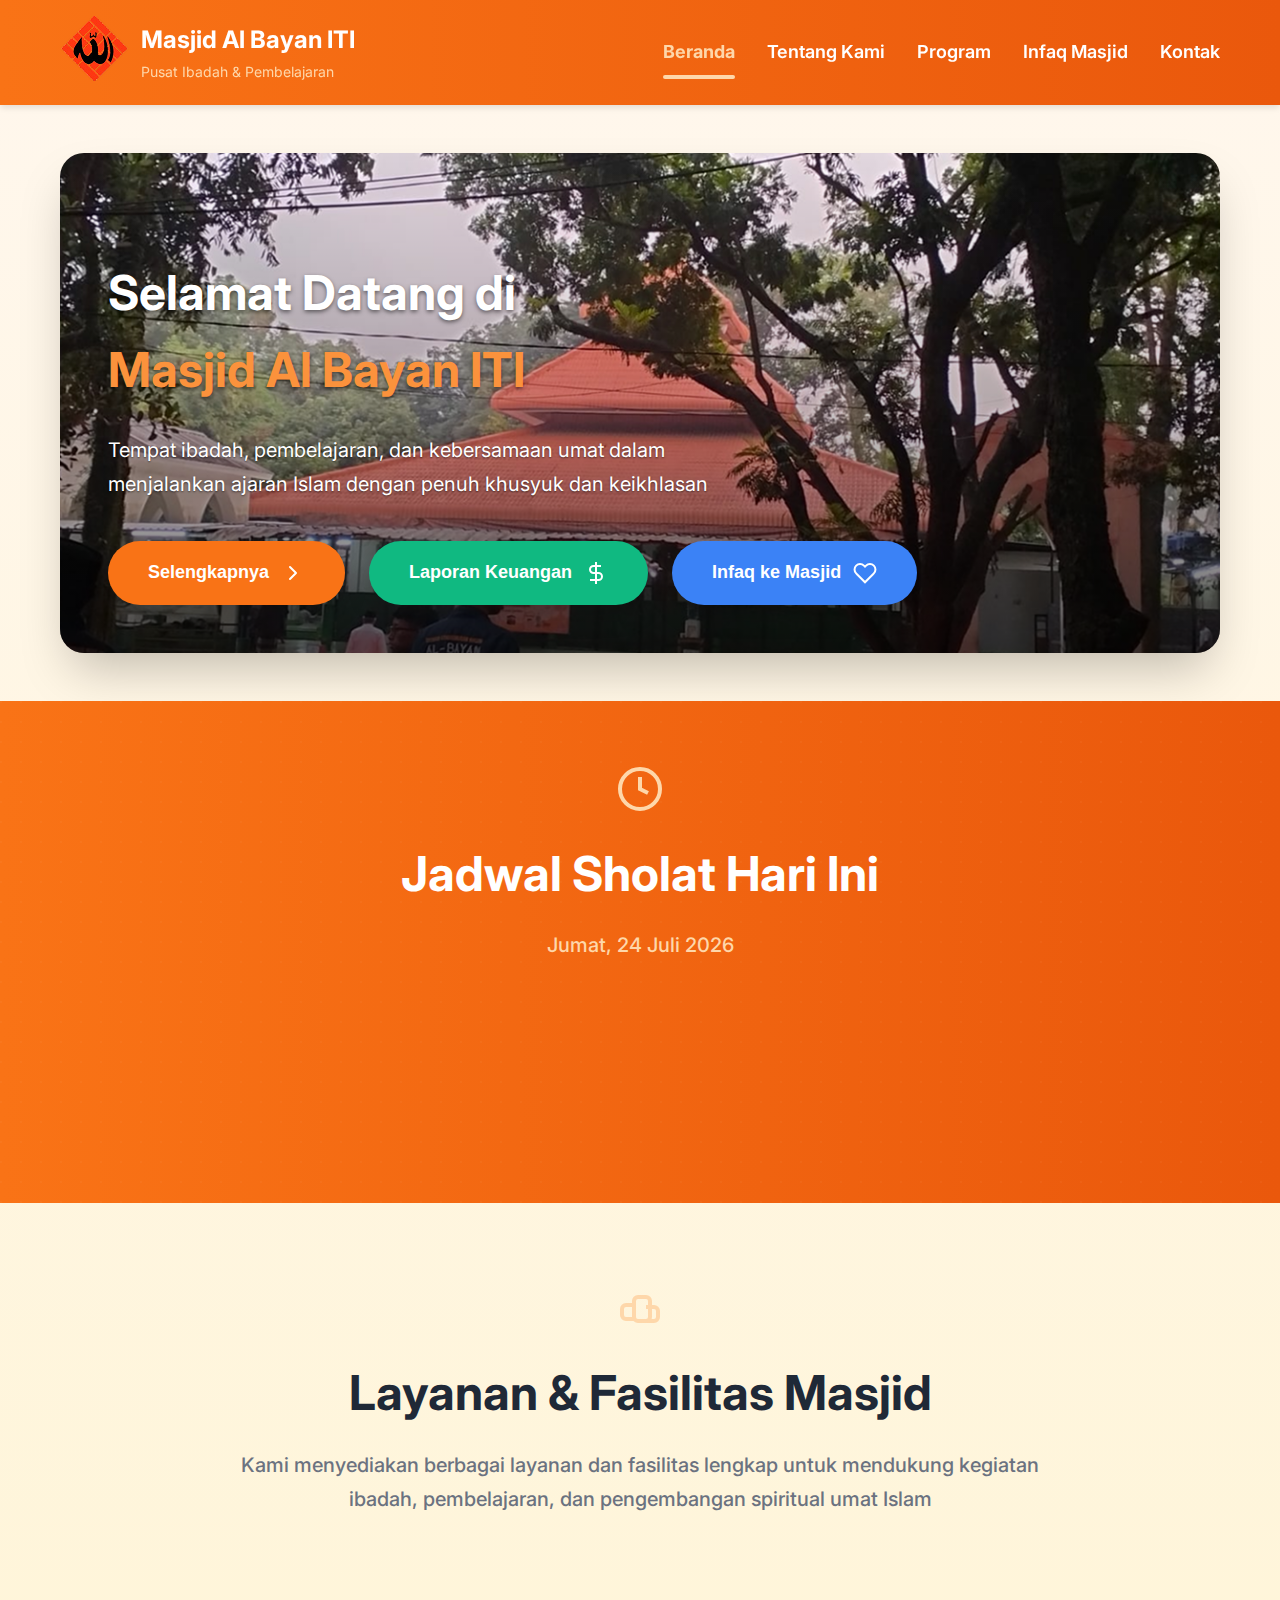
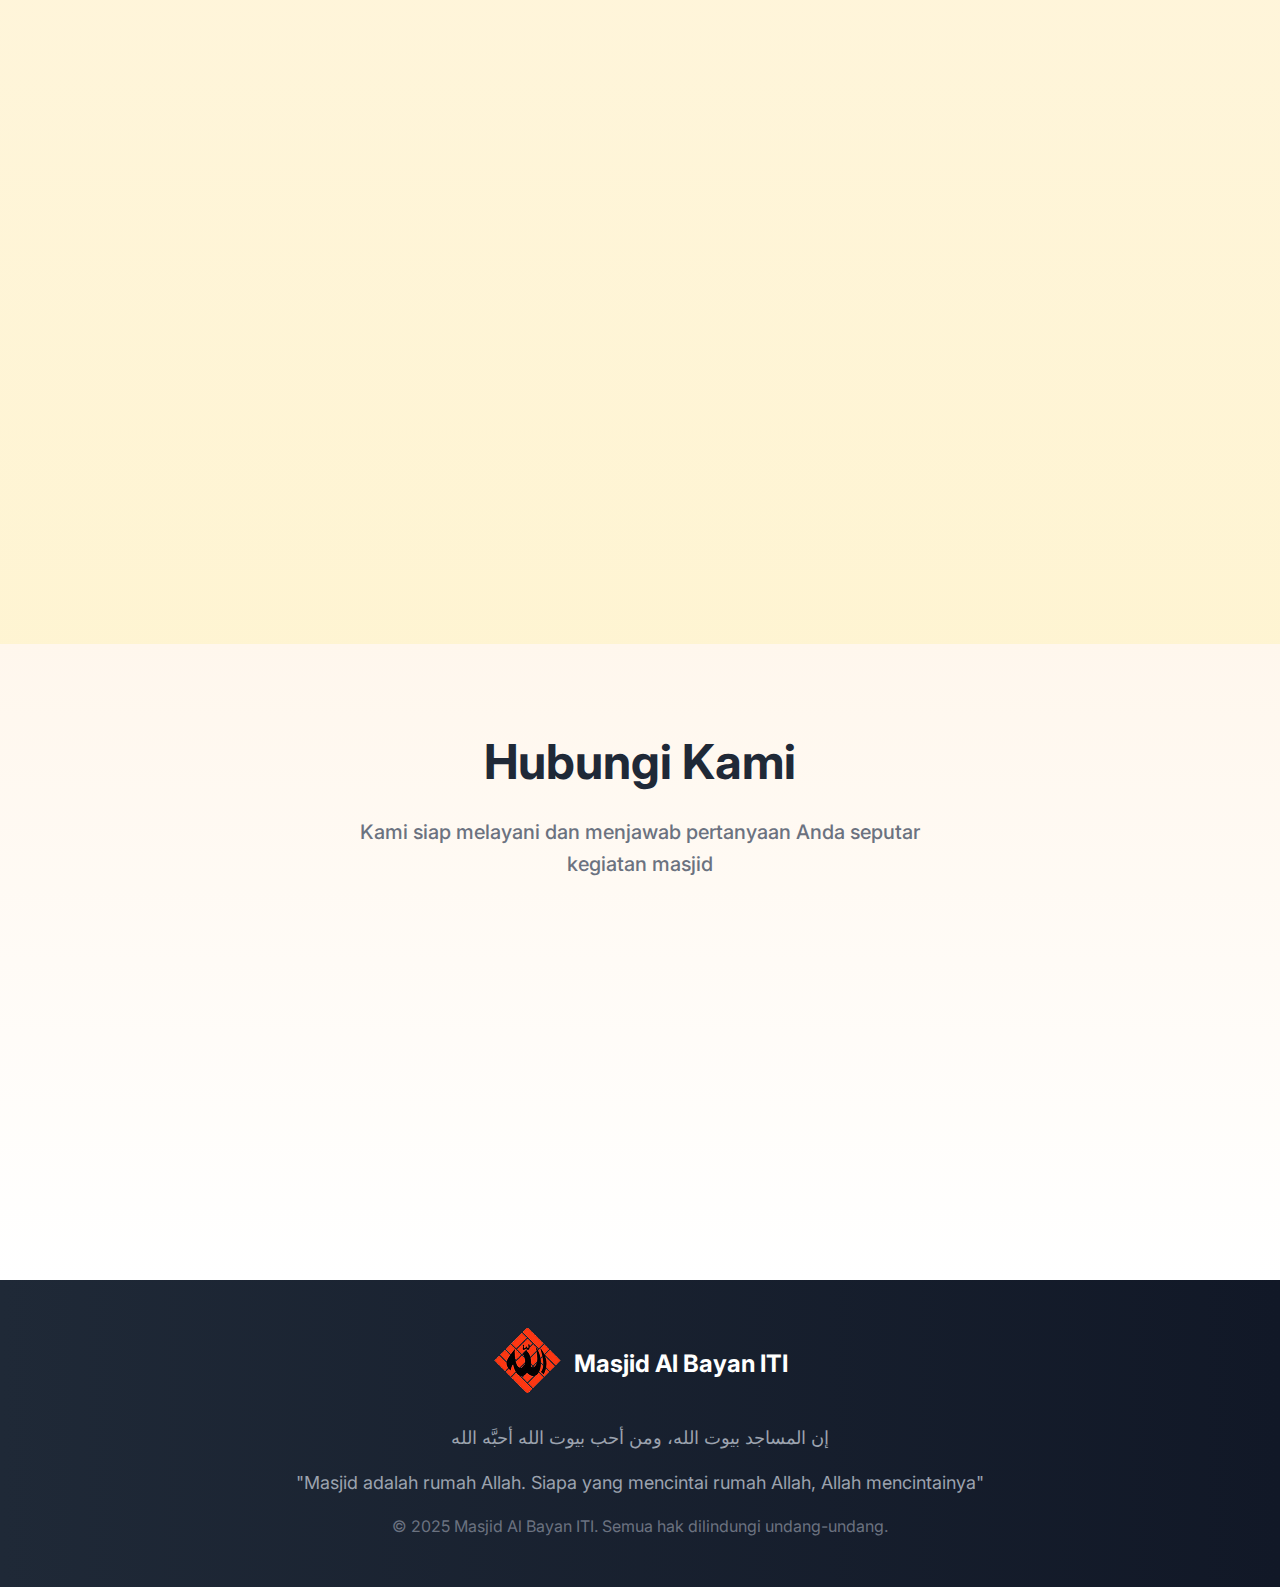
<file: index.html>
<!DOCTYPE html>
<html lang="id">

<head>
    <meta charset="UTF-8">
    <meta name="viewport" content="width=device-width, initial-scale=1.0">
    <meta name="description" content="Masjid Al Bayan ITI - Pusat Ibadah dan Pembelajaran Islam di Jakarta">
    <meta name="keywords" content="masjid, islam, sholat, kajian, infaq, jakarta">
    <title>Masjid Al Bayan ITI | Pusat Ibadah & Pembelajaran</title>
    <link rel="preconnect" href="https://fonts.googleapis.com">
    <link rel="preconnect" href="https://fonts.gstatic.com" crossorigin>
    <link href="https://fonts.googleapis.com/css2?family=Inter:wght@300;400;500;600;700;800;900&display=swap"
        rel="stylesheet">
    <link rel="stylesheet" href="styles.css">
</head>

<body>
    <!-- Header -->
    <header class="header">
        <div class="container">
            <div class="header-content">
                <div class="logo">
                    <a href="index.html"><img src="../assets/logo.png" alt="img_logo"></a>
                    <!-- <div class="logo-icon">
                        <div class="logo-text">الله</div>
                    </div> -->
                    <div class="logo-info">
                        <h1>Masjid Al Bayan ITI</h1>
                        <p>Pusat Ibadah & Pembelajaran</p>
                    </div>
                </div>

                <!-- Desktop Navigation -->
                <nav class="nav-desktop">
                    <a href="#beranda" class="nav-link active">Beranda</a>
                    <a href="../included/tentang-kami.html" class="nav-link">Tentang Kami</a>
                    <a href="#program" class="nav-link">Program</a>
                    <a href="../included/infaq.html" class="nav-link">Infaq Masjid</a>
                    <a href="#kontak" class="nav-link">Kontak</a>
                </nav>

                <!-- Mobile menu button -->
                <button class="mobile-menu-btn" id="mobileMenuBtn">
                    <span class="hamburger"></span>
                    <span class="hamburger"></span>
                    <span class="hamburger"></span>
                </button>
            </div>

            <!-- Mobile Navigation -->
            <nav class="nav-mobile" id="mobileNav">
                <a href="#beranda" class="nav-link-mobile">Beranda</a>
                <a href="../included/tentang-kami.html" class="nav-link-mobile">Tentang Kami</a>
                <a href="#program" class="nav-link-mobile">Program</a>
                <a href="../included/infaq.html" class="nav-link-mobile">Infaq Masjid</a>
                <a href="#kontak" class="nav-link-mobile">Kontak</a>
            </nav>
        </div>
    </header>

    <!-- Hero Section -->
    <section class="hero" id="beranda">
        <div class="container">
            <div class="hero-content">
                <div class="hero-image">
                    <img src="../assets/gambar_beranda.png" alt="Masjid Al Bayan ITI">
                    <div class="hero-overlay"></div>

                    <div class="hero-text">
                        <h2>Selamat Datang di<br><span>Masjid Al Bayan ITI</span></h2>
                        <p>Tempat ibadah, pembelajaran, dan kebersamaan umat dalam menjalankan ajaran Islam dengan penuh
                            khusyuk dan keikhlasan</p>

                        <div class="hero-buttons">
                            <button class="btn btn-orange">
                                Selengkapnya
                                <svg class="btn-icon" viewBox="0 0 24 24" fill="none" stroke="currentColor"
                                    stroke-width="2">
                                    <path d="M9 18l6-6-6-6" stroke-linecap="round" stroke-linejoin="round" />
                                </svg>
                            </button>
                            <button class="btn btn-green" id="btnKeuangan">
                                Laporan Keuangan
                                <svg class="btn-icon" viewBox="0 0 24 24" fill="none" stroke="currentColor"
                                    stroke-width="2">
                                    <line x1="12" y1="1" x2="12" y2="23" />
                                    <path d="M17 5H9.5a3.5 3.5 0 0 0 0 7h5a3.5 3.5 0 0 1 0 7H6" />
                                </svg>
                            </button>
                            <button class="btn btn-blue">
                                Infaq ke Masjid
                                <svg class="btn-icon" viewBox="0 0 24 24" fill="none" stroke="currentColor"
                                    stroke-width="2">
                                    <path
                                        d="M20.84 4.61a5.5 5.5 0 0 0-7.78 0L12 5.67l-1.06-1.06a5.5 5.5 0 0 0-7.78 7.78l1.06 1.06L12 21.23l7.78-7.78 1.06-1.06a5.5 5.5 0 0 0 0-7.78z" />
                                </svg>
                            </button>
                        </div>
                    </div>
                </div>
            </div>
        </div>
    </section>

    <!-- Prayer Times Section -->
    <section class="prayer-times">
        <div class="container">
            <div class="section-header">
                <svg class="section-icon" viewBox="0 0 24 24" fill="none" stroke="currentColor" stroke-width="2">
                    <circle cx="12" cy="12" r="10" />
                    <polyline points="12,6 12,12 16,14" />
                </svg>
                <h3>Jadwal Sholat Hari Ini</h3>
                <p id="currentDate"></p>
            </div>

            <div class="prayer-grid">
                <div class="prayer-card">
                    <h4>Subuh</h4>
                    <p>04:42</p>
                </div>
                <div class="prayer-card active">
                    <h4>Dzuhur</h4>
                    <p>12:00</p>
                    <span class="next-badge">Selanjutnya</span>
                </div>
                <div class="prayer-card">
                    <h4>Ashar</h4>
                    <p>15:20</p>
                </div>
                <div class="prayer-card">
                    <h4>Maghrib</h4>
                    <p>17:53</p>
                </div>
                <div class="prayer-card">
                    <h4>Isya</h4>
                    <p>19:06</p>
                </div>
            </div>
        </div>
    </section>

    <!-- Features Section -->
    <section class="features" id="program">
        <div class="container">
            <div class="section-header">
                <svg class="section-icon" viewBox="0 0 24 24" fill="none" stroke="currentColor" stroke-width="2">
                    <path
                        d="M9 11H5a2 2 0 0 0-2 2v3c0 1.1.9 2 2 2h4m6-6h4a2 2 0 0 1 2 2v3a2 2 0 0 1-2 2h-4m-6 0V9a2 2 0 0 1 2-2h4a2 2 0 0 1 2 2v8a2 2 0 0 1-2 2h-4a2 2 0 0 1-2-2v-1" />
                </svg>
                <h3>Layanan & Fasilitas Masjid</h3>
                <p>Kami menyediakan berbagai layanan dan fasilitas lengkap untuk mendukung kegiatan ibadah,
                    pembelajaran, dan pengembangan spiritual umat Islam</p>
            </div>

            <div class="features-grid">
                <div class="feature-card">
                    <svg class="feature-icon orange" viewBox="0 0 24 24" fill="none" stroke="currentColor"
                        stroke-width="2">
                        <path
                            d="M20.84 4.61a5.5 5.5 0 0 0-7.78 0L12 5.67l-1.06-1.06a5.5 5.5 0 0 0-7.78 7.78l1.06 1.06L12 21.23l7.78-7.78 1.06-1.06a5.5 5.5 0 0 0 0-7.78z" />
                    </svg>
                    <h4>Sholat Berjamaah</h4>
                    <p>Lima waktu sholat wajib dan sholat sunnah berjamaah setiap hari dengan imam yang berpengalaman
                    </p>
                </div>
                <div class="feature-card">
                    <svg class="feature-icon green" viewBox="0 0 24 24" fill="none" stroke="currentColor"
                        stroke-width="2">
                        <path d="M4 19.5A2.5 2.5 0 0 1 6.5 17H20" />
                        <path d="M6.5 2H20v20H6.5A2.5 2.5 0 0 1 4 19.5v-15A2.5 2.5 0 0 1 6.5 2z" />
                    </svg>
                    <h4>Kajian Islam</h4>
                    <p>Pengajian rutin dan kajian Al-Quran untuk memperdalam ilmu agama dan pemahaman Islam</p>
                </div>
                <div class="feature-card">
                    <svg class="feature-icon blue" viewBox="0 0 24 24" fill="none" stroke="currentColor"
                        stroke-width="2">
                        <path d="M17 21v-2a4 4 0 0 0-4-4H5a4 4 0 0 0-4 4v2" />
                        <circle cx="9" cy="7" r="4" />
                        <path d="M23 21v-2a4 4 0 0 0-3-3.87" />
                        <path d="M16 3.13a4 4 0 0 1 0 7.75" />
                    </svg>
                    <h4>Kegiatan Sosial</h4>
                    <p>Program bakti sosial dan pemberdayaan masyarakat sekitar dengan berbagai kegiatan positif</p>
                </div>
                <div class="feature-card">
                    <svg class="feature-icon purple" viewBox="0 0 24 24" fill="none" stroke="currentColor"
                        stroke-width="2">
                        <rect x="3" y="4" width="18" height="18" rx="2" ry="2" />
                        <line x1="16" y1="2" x2="16" y2="6" />
                        <line x1="8" y1="2" x2="8" y2="6" />
                        <line x1="3" y1="10" x2="21" y2="10" />
                    </svg>
                    <h4>Event Islami</h4>
                    <p>Perayaan hari besar Islam dan acara keagamaan khusus sepanjang tahun</p>
                </div>
            </div>
        </div>
    </section>

    <!-- Contact Section -->
    <section class="contact" id="kontak">
        <div class="container">
            <div class="section-header">
                <h3>Hubungi Kami</h3>
                <p>Kami siap melayani dan menjawab pertanyaan Anda seputar kegiatan masjid</p>
            </div>

            <div class="contact-grid">
                <div class="contact-card">
                    <svg class="contact-icon orange" viewBox="0 0 24 24" fill="none" stroke="currentColor"
                        stroke-width="2">
                        <path d="M21 10c0 7-9 13-9 13s-9-6-9-13a9 9 0 0 1 18 0z" />
                        <circle cx="12" cy="10" r="3" />
                    </svg>
                    <h4>Alamat</h4>
                    <p>Jl. Raya Puspitek No.101<br>Setu, Kec. Setu, Kota Tangerang Selatan, Banten 15314</p>
                </div>
                <div class="contact-card">
                    <svg class="contact-icon green" viewBox="0 0 24 24" fill="none" stroke="currentColor"
                        stroke-width="2">
                        <path
                            d="M22 16.92v3a2 2 0 0 1-2.18 2 19.79 19.79 0 0 1-8.63-3.07 19.5 19.5 0 0 1-6-6 19.79 19.79 0 0 1-3.07-8.67A2 2 0 0 1 4.11 2h3a2 2 0 0 1 2 1.72 12.84 12.84 0 0 0 .7 2.81 2 2 0 0 1-.45 2.11L8.09 9.91a16 16 0 0 0 6 6l1.27-1.27a2 2 0 0 1 2.11-.45 12.84 12.84 0 0 0 2.81.7A2 2 0 0 1 22 16.92z" />
                    </svg>
                    <h4>Telepon</h4>
                    <p>+62 21 1234 5678<br>+62 812 3456 7890</p>
                </div>
                <div class="contact-card">
                    <svg class="contact-icon blue" viewBox="0 0 24 24" fill="none" stroke="currentColor"
                        stroke-width="2">
                        <path d="M4 4h16c1.1 0 2 .9 2 2v12c0 1.1-.9 2-2 2H4c-1.1 0-2-.9-2-2V6c0-1.1.9-2 2-2z" />
                        <polyline points="22,6 12,13 2,6" />
                    </svg>
                    <h4>Email</h4>
                    <p>info@masjidalbayaniti.id<br>admin@masjidalbayaniti.id</p>
                </div>
            </div>
        </div>
    </section>

    <!-- Footer -->
    <footer class="footer">
        <div class="container">
            <div class="footer-content">
                <div class="footer-logo">
                    <a href="index.html"><img src="../assets/logo.png" alt="img_logo"></a>
                    <h3>Masjid Al Bayan ITI</h3>
                </div>
                <p class="footer-quote">إن المساجد بيوت الله، ومن أحب بيوت الله أحبَّه الله</p>
                <p class="footer-quote">"Masjid adalah rumah Allah. Siapa yang mencintai rumah Allah, Allah
                    mencintainya"</p>
                <p class="footer-copyright">© 2025 Masjid Al Bayan ITI. Semua hak dilindungi undang-undang.</p>
            </div>
        </div>
    </footer>

    <script src="script.js"></script>
</body>

</html>
</file>
<file: styles.css>
* {
    margin: 0;
    padding: 0;
    box-sizing: border-box;
}

body {
    font-family: 'Inter', -apple-system, BlinkMacSystemFont, 'Segoe UI', Roboto, sans-serif;
    line-height: 1.6;
    color: #333;
    background: linear-gradient(to bottom, #fff7ed, #fef3c7);
    min-height: 100vh;
}

.container {
    max-width: 1200px;
    margin: 0 auto;
    padding: 0 20px;
}

/* Header Styles */
.header {
    background: linear-gradient(to right, #f97316, #ea580c);
    box-shadow: 0 4px 6px -1px rgba(0, 0, 0, 0.1);
    position: sticky;
    top: 0;
    z-index: 1000;
}

.header-content {
    display: flex;
    justify-content: space-between;
    align-items: center;
    padding: 1rem 0;
}

.logo {
    display: flex;
    align-items: center;
    gap: 12px;
}

.logo-icon {
    width: 56px;
    height: 56px;
    background: #dc2626;
    border-radius: 12px;
    display: flex;
    align-items: center;
    justify-content: center;
    box-shadow: 0 4px 6px -1px rgba(0, 0, 0, 0.1);
    transform: rotate(45deg);
    transition: transform 0.3s ease;
}

.logo-icon:hover {
    transform: rotate(0deg);
}

.logo-text {
    color: white;
    font-weight: bold;
    font-size: 20px;
    transform: rotate(-45deg);
    transition: transform 0.3s ease;
}

.logo-icon:hover .logo-text {
    transform: rotate(45deg);
}

.logo-info h1 {
    color: white;
    font-size: 24px;
    font-weight: bold;
    margin-bottom: 2px;
}

.logo-info p {
    color: #fed7aa;
    font-size: 14px;
}

.nav-desktop {
    display: flex;
    gap: 32px;
}

.nav-link {
    color: white;
    text-decoration: none;
    font-weight: 600;
    font-size: 18px;
    padding: 8px 0;
    position: relative;
    transition: all 0.3s ease;
}


.nav-link:hover {
    color: #fed7aa;
}

.nav-link::after {
    content: '';
    position: absolute;
    bottom: -4px;
    left: 0;
    width: 0;
    height: 4px;
    background: #fed7aa;
    border-radius: 2px;
    transition: width 0.3s ease;
}

.nav-link:hover::after {
    width: 100%;
}

.nav-link.active,
.nav-link-mobile.active {
    color: #fed7aa !important;
    font-weight: 700;
}

.nav-link.active::after {
    width: 100%;
}

.mobile-menu-btn {
    display: none;
    flex-direction: column;
    background: none;
    border: none;
    cursor: pointer;
    padding: 8px;
    border-radius: 8px;
    transition: background-color 0.3s ease;
}

.mobile-menu-btn:hover {
    background: #ea580c;
}

.hamburger {
    width: 28px;
    height: 3px;
    background: white;
    margin: 3px 0;
    border-radius: 2px;
    transition: 0.3s;
}

.mobile-menu-btn.active .hamburger:nth-child(1) {
    transform: rotate(-45deg) translate(-6px, 6px);
}

.mobile-menu-btn.active .hamburger:nth-child(2) {
    opacity: 0;
}

.mobile-menu-btn.active .hamburger:nth-child(3) {
    transform: rotate(45deg) translate(-6px, -6px);
}

.nav-mobile {
    display: none;
    flex-direction: column;
    gap: 8px;
    padding-bottom: 16px;
    animation: fadeIn 0.3s ease;
}

.nav-mobile.active {
    display: flex;
}

.nav-link-mobile {
    color: white;
    text-decoration: none;
    font-weight: 600;
    padding: 12px 16px;
    border-radius: 8px;
    transition: all 0.3s ease;
}

.nav-link-mobile:hover {
    background: #ea580c;
    color: #fed7aa;
}

/* Hero Section */
.hero {
    padding: 48px 0;
}

.hero-content {
    position: relative;
}

.hero-image {
    position: relative;
    height: 500px;
    border-radius: 24px;
    overflow: hidden;
    box-shadow: 0 25px 50px -12px rgba(0, 0, 0, 0.25);
}

.hero-image img {
    width: 100%;
    height: 100%;
    object-fit: cover;
    transition: transform 0.7s ease;
}

.hero-image:hover img {
    transform: scale(1.05);
}

.hero-overlay {
    position: absolute;
    inset: 0;
    background: linear-gradient(to top, rgba(0, 0, 0, 0.6), rgba(0, 0, 0, 0.2), transparent);
}

.hero-text {
    position: absolute;
    inset: 0;
    display: flex;
    flex-direction: column;
    justify-content: flex-end;
    padding: 48px;
    color: white;
}

.hero-text h2 {
    font-size: 48px;
    font-weight: bold;
    margin-bottom: 24px;
    text-shadow: 0 2px 4px rgba(0, 0, 0, 0.5);
}

.hero-text h2 span {
    color: #fb923c;
}

.hero-text p {
    font-size: 20px;
    margin-bottom: 40px;
    text-shadow: 0 1px 2px rgba(0, 0, 0, 0.5);
    max-width: 600px;
    line-height: 1.7;
}

.hero-buttons {
    display: flex;
    flex-wrap: wrap;
    gap: 24px;
}

.btn {
    display: flex;
    align-items: center;
    gap: 12px;
    padding: 20px 40px;
    border: none;
    border-radius: 50px;
    font-weight: bold;
    font-size: 18px;
    cursor: pointer;
    transition: all 0.3s ease;
    box-shadow: 0 10px 25px rgba(0, 0, 0, 0.2);
    text-decoration: none;
}

.btn:hover {
    transform: scale(1.05);
}

.btn-orange {
    background: #f97316;
    color: white;
}

.btn-orange:hover {
    background: #ea580c;
    box-shadow: 0 15px 35px rgba(249, 115, 22, 0.25);
}

.btn-green {
    background: #10b981;
    color: white;
}

.btn-green:hover {
    background: #059669;
    box-shadow: 0 15px 35px rgba(16, 185, 129, 0.25);
}

.btn-blue {
    background: #3b82f6;
    color: white;
}

.btn-blue:hover {
    background: #2563eb;
    box-shadow: 0 15px 35px rgba(59, 130, 246, 0.25);
}

.btn-icon {
    width: 24px;
    height: 24px;
}

/* Prayer Times Section */
.prayer-times {
    padding: 64px 0;
    background: linear-gradient(to right, #f97316, #ea580c);
    position: relative;
    overflow: hidden;
}

.prayer-times::before {
    content: '';
    position: absolute;
    inset: 0;
    background-image: radial-gradient(circle at 1px 1px, rgba(255,255,255,0.3) 1px, transparent 0);
    background-size: 20px 20px;
    opacity: 0.1;
}

.section-header {
    text-align: center;
    margin-bottom: 48px;
    position: relative;
}

.section-icon {
    width: 48px;
    height: 48px;
    color: #fed7aa;
    margin: 0 auto 16px;
}

.section-header h3 {
    font-size: 48px;
    font-weight: bold;
    color: white;
    margin-bottom: 16px;
}

.section-header p {
    font-size: 20px;
    color: #fed7aa;
    font-weight: 500;
}

.prayer-grid {
    display: grid;
    grid-template-columns: repeat(auto-fit, minmax(200px, 1fr));
    gap: 24px;
}

.prayer-card {
    background: rgba(255, 255, 255, 0.1);
    backdrop-filter: blur(10px);
    border-radius: 16px;
    padding: 24px;
    text-align: center;
    transition: all 0.3s ease;
    position: relative;
}

.prayer-card:hover {
    background: rgba(255, 255, 255, 0.2);
    transform: scale(1.05);
}

.prayer-card.active {
    background: rgba(255, 255, 255, 0.2);
    border: 2px solid #fed7aa;
}

.prayer-card h4 {
    color: white;
    font-weight: bold;
    font-size: 20px;
    margin-bottom: 8px;
}

.prayer-card p {
    color: #fed7aa;
    font-size: 24px;
    font-weight: bold;
}

.next-badge {
    position: absolute;
    top: -8px;
    right: -8px;
    background: #fed7aa;
    color: #ea580c;
    padding: 4px 12px;
    border-radius: 20px;
    font-size: 12px;
    font-weight: 600;
}

/* Features Section */
.features {
    padding: 80px 0;
}

.features .section-header {
    color: #1f2937;
    margin-bottom: 64px;
}

.features .section-header h3 {
    font-size: 48px;
    color: #1f2937;
}

.features .section-header p {
    font-size: 20px;
    color: #6b7280;
    max-width: 800px;
    margin: 0 auto;
    line-height: 1.7;
}

.features-grid {
    display: grid;
    grid-template-columns: repeat(auto-fit, minmax(280px, 1fr));
    gap: 32px;
}

.feature-card {
    background: white;
    border-radius: 24px;
    padding: 32px;
    box-shadow: 0 4px 6px -1px rgba(0, 0, 0, 0.1);
    border: 1px solid #fed7aa;
    transition: all 0.5s ease;
    text-align: center;
}

.feature-card:hover {
    box-shadow: 0 25px 50px -12px rgba(0, 0, 0, 0.25);
    transform: translateY(-16px);
    border-color: #fb923c;
}

.feature-icon {
    width: 56px;
    height: 56px;
    margin: 0 auto 24px;
    transition: transform 0.3s ease;
}

.feature-card:hover .feature-icon {
    transform: scale(1.1);
}

.feature-icon.orange {
    color: #f97316;
}

.feature-icon.green {
    color: #10b981;
}

.feature-icon.blue {
    color: #3b82f6;
}

.feature-icon.purple {
    color: #8b5cf6;
}

.feature-card h4 {
    font-size: 24px;
    font-weight: bold;
    color: #1f2937;
    margin-bottom: 16px;
    transition: color 0.3s ease;
}

.feature-card:hover h4 {
    color: #f97316;
}

.feature-card p {
    color: #6b7280;
    line-height: 1.7;
}

/* Contact Section */
.contact {
    padding: 80px 0;
    background: linear-gradient(to bottom, #fff7ed, white);
}

.contact .section-header {
    color: #1f2937;
    margin-bottom: 64px;
}

.contact .section-header h3 {
    font-size: 48px;
    color: #1f2937;
}

.contact .section-header p {
    font-size: 20px;
    color: #6b7280;
    max-width: 600px;
    margin: 0 auto;
}

.contact-grid {
    display: grid;
    grid-template-columns: repeat(auto-fit, minmax(300px, 1fr));
    gap: 32px;
}

.contact-card {
    background: white;
    border-radius: 16px;
    padding: 32px;
    box-shadow: 0 4px 6px -1px rgba(0, 0, 0, 0.1);
    border: 1px solid #e5e7eb;
    text-align: center;
    transition: all 0.3s ease;
}

.contact-card:hover {
    box-shadow: 0 10px 25px rgba(0, 0, 0, 0.15);
}

.contact-icon {
    width: 40px;
    height: 40px;
    margin: 0 auto 16px;
}

.contact-icon.orange {
    color: #f97316;
}

.contact-icon.green {
    color: #10b981;
}

.contact-icon.blue {
    color: #3b82f6;
}

.contact-card h4 {
    font-size: 20px;
    font-weight: bold;
    color: #1f2937;
    margin-bottom: 12px;
}

.contact-card p {
    color: #6b7280;
    line-height: 1.7;
}

/* Footer */
.footer {
    background: linear-gradient(to right, #1f2937, #111827);
    color: white;
    padding: 48px 0;
}

.footer-content {
    text-align: center;
}

.footer-logo {
    display: flex;
    justify-content: center;
    align-items: center;
    gap: 12px;
    margin-bottom: 24px;
}

.footer-logo h3 {
    font-size: 24px;
    font-weight: bold;
}

.footer-quote {
    color: #9ca3af;
    margin-bottom: 16px;
    font-size: 18px;
}

.footer-copyright {
    color: #6b7280;
}

/* Animations */
@keyframes fadeIn {
    from {
        opacity: 0;
        transform: translateY(-10px);
    }
    to {
        opacity: 1;
        transform: translateY(0);
    }
}

/* Smooth scrolling */
html {
    scroll-behavior: smooth;
}

/* Custom scrollbar */
::-webkit-scrollbar {
    width: 8px;
}

::-webkit-scrollbar-track {
    background: #f1f1f1;
}

::-webkit-scrollbar-thumb {
    background: #f97316;
    border-radius: 4px;
}

::-webkit-scrollbar-thumb:hover {
    background: #ea580c;
}

/* Focus states */
button:focus,
a:focus {
    outline: 2px solid #f97316;
    outline-offset: 2px;
}

/* Responsive Design */
@media (max-width: 1024px) {
    .nav-desktop {
        display: none;
    }
    
    .mobile-menu-btn {
        display: flex;
    }
    
    .hero-text h2 {
        font-size: 36px;
    }
    
    .hero-text p {
        font-size: 18px;
    }
    
    .section-header h3 {
        font-size: 36px;
    }
}

@media (max-width: 768px) {
    .container {
        padding: 0 16px;
    }
    
    .hero-image {
        height: 400px;
    }
    
    .hero-text {
        padding: 32px;
    }
    
    .hero-text h2 {
        font-size: 28px;
    }
    
    .hero-text p {
        font-size: 16px;
    }
    
    .hero-buttons {
        flex-direction: column;
    }
    
    .btn {
        padding: 16px 32px;
        font-size: 16px;
    }
    
    .prayer-grid {
        grid-template-columns: repeat(2, 1fr);
        gap: 16px;
    }
    
    .features-grid {
        grid-template-columns: 1fr;
        gap: 24px;
    }
    
    .contact-grid {
        grid-template-columns: 1fr;
        gap: 24px;
    }
    
    .section-header h3 {
        font-size: 28px;
    }
    
    .section-header p {
        font-size: 16px;
    }
}

@media (max-width: 480px) {
    .prayer-grid {
        grid-template-columns: 1fr;
    }
    
    .hero-text h2 {
        font-size: 24px;
    }
    
    .logo-info h1 {
        font-size: 20px;
    }
    
    .logo-icon {
        width: 48px;
        height: 48px;
    }
    
    .logo-text {
        font-size: 16px;
    }
}
</file>
